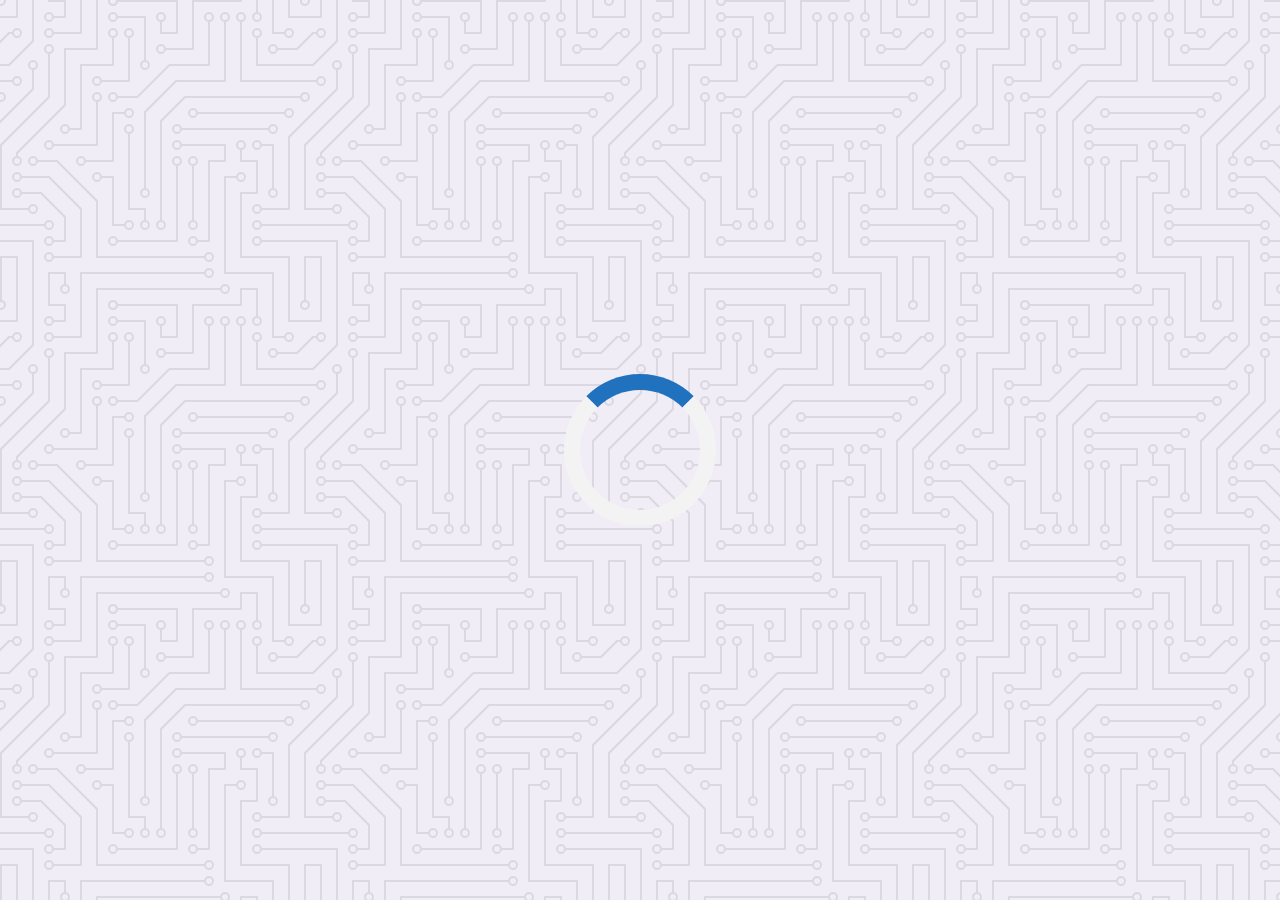
<file: quote-generator/index.html>
<!DOCTYPE html>
<html lang="en">
  <head>
    <meta charset="UTF-8" />
    <meta http-equiv="X-UA-Compatible" content="IE=edge" />
    <meta name="viewport" content="width=device-width, initial-scale=1.0" />
    <title>Quote Generator</title>
    <link rel="icon" type="image/png" href="image/icon.png" />
    <link
      rel="stylesheet"
      href="https://cdnjs.cloudflare.com/ajax/libs/font-awesome/5.15.3/css/all.min.css"
    />
    <link rel="stylesheet" href="style.css" />
  </head>
  <body>
    <div class="quote-container" id="quote-container">
      <!-- Quote -->
      <div class="quote-text">
        <i class="fas fa-quote-left"></i>
        <span id="quote"></span>
      </div>
      <!-- Author -->
      <div class="quote-author">
        <span id="author"></span>
      </div>
      <!-- Buttons -->
      <div class="button-container">
        <button class="twitter-button" id="twitter" title="Tweet This!">
          <i class="fab fa-twitter"></i>
        </button>
        <button id="new-quote">New Quote</button>
      </div>
    </div>
    <!-- Loader -->
    <div class="loader" id="loader"></div>
    <!-- Script -->
    <script src="script.js"></script>
  </body>
</html>
</file>
<file: quote-generator/style.css>
@import url('https://fonts.googleapis.com/css2?family=Montserrat:wght@100;200&display=swap');

html {
  box-sizing: border-box;
}

body {
  margin: 0;
  min-height: 100vh;
  background-color: #f1edf7;
  background-image: url("data:image/svg+xml,%3Csvg xmlns='http://www.w3.org/2000/svg' viewBox='0 0 304 304' width='304' height='304'%3E%3Cpath fill='%23000000' fill-opacity='0.09' d='M44.1 224a5 5 0 1 1 0 2H0v-2h44.1zm160 48a5 5 0 1 1 0 2H82v-2h122.1zm57.8-46a5 5 0 1 1 0-2H304v2h-42.1zm0 16a5 5 0 1 1 0-2H304v2h-42.1zm6.2-114a5 5 0 1 1 0 2h-86.2a5 5 0 1 1 0-2h86.2zm-256-48a5 5 0 1 1 0 2H0v-2h12.1zm185.8 34a5 5 0 1 1 0-2h86.2a5 5 0 1 1 0 2h-86.2zM258 12.1a5 5 0 1 1-2 0V0h2v12.1zm-64 208a5 5 0 1 1-2 0v-54.2a5 5 0 1 1 2 0v54.2zm48-198.2V80h62v2h-64V21.9a5 5 0 1 1 2 0zm16 16V64h46v2h-48V37.9a5 5 0 1 1 2 0zm-128 96V208h16v12.1a5 5 0 1 1-2 0V210h-16v-76.1a5 5 0 1 1 2 0zm-5.9-21.9a5 5 0 1 1 0 2H114v48H85.9a5 5 0 1 1 0-2H112v-48h12.1zm-6.2 130a5 5 0 1 1 0-2H176v-74.1a5 5 0 1 1 2 0V242h-60.1zm-16-64a5 5 0 1 1 0-2H114v48h10.1a5 5 0 1 1 0 2H112v-48h-10.1zM66 284.1a5 5 0 1 1-2 0V274H50v30h-2v-32h18v12.1zM236.1 176a5 5 0 1 1 0 2H226v94h48v32h-2v-30h-48v-98h12.1zm25.8-30a5 5 0 1 1 0-2H274v44.1a5 5 0 1 1-2 0V146h-10.1zm-64 96a5 5 0 1 1 0-2H208v-80h16v-14h-42.1a5 5 0 1 1 0-2H226v18h-16v80h-12.1zm86.2-210a5 5 0 1 1 0 2H272V0h2v32h10.1zM98 101.9V146H53.9a5 5 0 1 1 0-2H96v-42.1a5 5 0 1 1 2 0zM53.9 34a5 5 0 1 1 0-2H80V0h2v34H53.9zm60.1 3.9V66H82v64H69.9a5 5 0 1 1 0-2H80V64h32V37.9a5 5 0 1 1 2 0zM101.9 82a5 5 0 1 1 0-2H128V37.9a5 5 0 1 1 2 0V82h-28.1zm16-64a5 5 0 1 1 0-2H146v44.1a5 5 0 1 1-2 0V18h-26.1zm102.2 270a5 5 0 1 1 0 2H98v14h-2v-16h124.1zM242 149.9V160h16v34h-16v62h48v48h-2v-46h-48v-66h16v-30h-16v-12.1a5 5 0 1 1 2 0zM53.9 18a5 5 0 1 1 0-2H64V2H48V0h18v18H53.9zm112 32a5 5 0 1 1 0-2H192V0h50v2h-48v48h-28.1zm-48-48a5 5 0 0 1-9.8-2h2.07a3 3 0 1 0 5.66 0H178v34h-18V21.9a5 5 0 1 1 2 0V32h14V2h-58.1zm0 96a5 5 0 1 1 0-2H137l32-32h39V21.9a5 5 0 1 1 2 0V66h-40.17l-32 32H117.9zm28.1 90.1a5 5 0 1 1-2 0v-76.51L175.59 80H224V21.9a5 5 0 1 1 2 0V82h-49.59L146 112.41v75.69zm16 32a5 5 0 1 1-2 0v-99.51L184.59 96H300.1a5 5 0 0 1 3.9-3.9v2.07a3 3 0 0 0 0 5.66v2.07a5 5 0 0 1-3.9-3.9H185.41L162 121.41v98.69zm-144-64a5 5 0 1 1-2 0v-3.51l48-48V48h32V0h2v50H66v55.41l-48 48v2.69zM50 53.9v43.51l-48 48V208h26.1a5 5 0 1 1 0 2H0v-65.41l48-48V53.9a5 5 0 1 1 2 0zm-16 16V89.41l-34 34v-2.82l32-32V69.9a5 5 0 1 1 2 0zM12.1 32a5 5 0 1 1 0 2H9.41L0 43.41V40.6L8.59 32h3.51zm265.8 18a5 5 0 1 1 0-2h18.69l7.41-7.41v2.82L297.41 50H277.9zm-16 160a5 5 0 1 1 0-2H288v-71.41l16-16v2.82l-14 14V210h-28.1zm-208 32a5 5 0 1 1 0-2H64v-22.59L40.59 194H21.9a5 5 0 1 1 0-2H41.41L66 216.59V242H53.9zm150.2 14a5 5 0 1 1 0 2H96v-56.6L56.6 162H37.9a5 5 0 1 1 0-2h19.5L98 200.6V256h106.1zm-150.2 2a5 5 0 1 1 0-2H80v-46.59L48.59 178H21.9a5 5 0 1 1 0-2H49.41L82 208.59V258H53.9zM34 39.8v1.61L9.41 66H0v-2h8.59L32 40.59V0h2v39.8zM2 300.1a5 5 0 0 1 3.9 3.9H3.83A3 3 0 0 0 0 302.17V256h18v48h-2v-46H2v42.1zM34 241v63h-2v-62H0v-2h34v1zM17 18H0v-2h16V0h2v18h-1zm273-2h14v2h-16V0h2v16zm-32 273v15h-2v-14h-14v14h-2v-16h18v1zM0 92.1A5.02 5.02 0 0 1 6 97a5 5 0 0 1-6 4.9v-2.07a3 3 0 1 0 0-5.66V92.1zM80 272h2v32h-2v-32zm37.9 32h-2.07a3 3 0 0 0-5.66 0h-2.07a5 5 0 0 1 9.8 0zM5.9 0A5.02 5.02 0 0 1 0 5.9V3.83A3 3 0 0 0 3.83 0H5.9zm294.2 0h2.07A3 3 0 0 0 304 3.83V5.9a5 5 0 0 1-3.9-5.9zm3.9 300.1v2.07a3 3 0 0 0-1.83 1.83h-2.07a5 5 0 0 1 3.9-3.9zM97 100a3 3 0 1 0 0-6 3 3 0 0 0 0 6zm0-16a3 3 0 1 0 0-6 3 3 0 0 0 0 6zm16 16a3 3 0 1 0 0-6 3 3 0 0 0 0 6zm16 16a3 3 0 1 0 0-6 3 3 0 0 0 0 6zm0 16a3 3 0 1 0 0-6 3 3 0 0 0 0 6zm-48 32a3 3 0 1 0 0-6 3 3 0 0 0 0 6zm16 16a3 3 0 1 0 0-6 3 3 0 0 0 0 6zm32 48a3 3 0 1 0 0-6 3 3 0 0 0 0 6zm-16 16a3 3 0 1 0 0-6 3 3 0 0 0 0 6zm32-16a3 3 0 1 0 0-6 3 3 0 0 0 0 6zm0-32a3 3 0 1 0 0-6 3 3 0 0 0 0 6zm16 32a3 3 0 1 0 0-6 3 3 0 0 0 0 6zm32 16a3 3 0 1 0 0-6 3 3 0 0 0 0 6zm0-16a3 3 0 1 0 0-6 3 3 0 0 0 0 6zm-16-64a3 3 0 1 0 0-6 3 3 0 0 0 0 6zm16 0a3 3 0 1 0 0-6 3 3 0 0 0 0 6zm16 96a3 3 0 1 0 0-6 3 3 0 0 0 0 6zm0 16a3 3 0 1 0 0-6 3 3 0 0 0 0 6zm16 16a3 3 0 1 0 0-6 3 3 0 0 0 0 6zm16-144a3 3 0 1 0 0-6 3 3 0 0 0 0 6zm0 32a3 3 0 1 0 0-6 3 3 0 0 0 0 6zm16-32a3 3 0 1 0 0-6 3 3 0 0 0 0 6zm16-16a3 3 0 1 0 0-6 3 3 0 0 0 0 6zm-96 0a3 3 0 1 0 0-6 3 3 0 0 0 0 6zm0 16a3 3 0 1 0 0-6 3 3 0 0 0 0 6zm16-32a3 3 0 1 0 0-6 3 3 0 0 0 0 6zm96 0a3 3 0 1 0 0-6 3 3 0 0 0 0 6zm-16-64a3 3 0 1 0 0-6 3 3 0 0 0 0 6zm16-16a3 3 0 1 0 0-6 3 3 0 0 0 0 6zm-32 0a3 3 0 1 0 0-6 3 3 0 0 0 0 6zm0-16a3 3 0 1 0 0-6 3 3 0 0 0 0 6zm-16 0a3 3 0 1 0 0-6 3 3 0 0 0 0 6zm-16 0a3 3 0 1 0 0-6 3 3 0 0 0 0 6zm-16 0a3 3 0 1 0 0-6 3 3 0 0 0 0 6zM49 36a3 3 0 1 0 0-6 3 3 0 0 0 0 6zm-32 0a3 3 0 1 0 0-6 3 3 0 0 0 0 6zm32 16a3 3 0 1 0 0-6 3 3 0 0 0 0 6zM33 68a3 3 0 1 0 0-6 3 3 0 0 0 0 6zm16-48a3 3 0 1 0 0-6 3 3 0 0 0 0 6zm0 240a3 3 0 1 0 0-6 3 3 0 0 0 0 6zm16 32a3 3 0 1 0 0-6 3 3 0 0 0 0 6zm-16-64a3 3 0 1 0 0-6 3 3 0 0 0 0 6zm0 16a3 3 0 1 0 0-6 3 3 0 0 0 0 6zm-16-32a3 3 0 1 0 0-6 3 3 0 0 0 0 6zm80-176a3 3 0 1 0 0-6 3 3 0 0 0 0 6zm16 0a3 3 0 1 0 0-6 3 3 0 0 0 0 6zm-16-16a3 3 0 1 0 0-6 3 3 0 0 0 0 6zm32 48a3 3 0 1 0 0-6 3 3 0 0 0 0 6zm16-16a3 3 0 1 0 0-6 3 3 0 0 0 0 6zm0-32a3 3 0 1 0 0-6 3 3 0 0 0 0 6zm112 176a3 3 0 1 0 0-6 3 3 0 0 0 0 6zm-16 16a3 3 0 1 0 0-6 3 3 0 0 0 0 6zm0 16a3 3 0 1 0 0-6 3 3 0 0 0 0 6zm0 16a3 3 0 1 0 0-6 3 3 0 0 0 0 6zM17 180a3 3 0 1 0 0-6 3 3 0 0 0 0 6zm0 16a3 3 0 1 0 0-6 3 3 0 0 0 0 6zm0-32a3 3 0 1 0 0-6 3 3 0 0 0 0 6zm16 0a3 3 0 1 0 0-6 3 3 0 0 0 0 6zM17 84a3 3 0 1 0 0-6 3 3 0 0 0 0 6zm32 64a3 3 0 1 0 0-6 3 3 0 0 0 0 6zm16-16a3 3 0 1 0 0-6 3 3 0 0 0 0 6z'%3E%3C/path%3E%3C/svg%3E");
  color: #000;
  font-family: montserrat, sans-serif;
  font-weight: 700;
  text-align: center;
  display: flex;
  align-items: center;
  justify-content: center;
  /* background:steelblue; */
}

.quote-container {
  width: auto;
  max-width: 900px;
  padding: 20px 30px;
  border-radius: 10px;
  -webkit-border-radius: 10px;
  -moz-border-radius: 10px;
  -ms-border-radius: 10px;
  -o-border-radius: 10px;
  background-color: rgb(255, 255, 255, 0.4);
  box-shadow: 0 10px 10px 10px rgba(0, 0, 0, 0.2);
}
.quote-text {
  font-size: 2.75rem;
}

.long-quote {
  font-size: 2rem;
}

.fa-quote-square {
  font-size: 4rem;
}
.quote-author {
  margin-top: 15px;
  font-size: 2rem;
  font-weight: 400;
  font-style: italic;
}
.button-container {
  display: flex;
  margin-top: 15px;
  justify-content: space-between;
}

button {
  cursor: pointer;
  font-size: 1.2rem;
  height: 2.5rem;
  border: none;
  border-radius: 10px;
  color: #fff;
  background: #333;
  outline: none;
  padding: 0.5rem 1.8rem;
  box-shadow: 0 0.3rem rgb(121, 121, 121, 0.65);
  -webkit-border-radius: 10px;
  -moz-border-radius: 10px;
  -ms-border-radius: 10px;
  -o-border-radius: 10px;
}

button:hover {
  filter: brightness(140%);
  -webkit-filter: brightness(140%);
}

button:active {
  transform: translate(0, 0.3rem);
  -webkit-transform: translate(0, 0.3rem);
  -moz-transform: translate(0, 0.3rem);
  -ms-transform: translate(0, 0.3rem);
  -o-transform: translate(0, 0.3rem);
  box-shadow: 0 0.1rem rgba(255, 255, 255, 0.65);
}

.twitter-button:hover {
  color: #38a1f3;
}

.fa-twitter {
  font-size: 1.5rem;
}

/* Loader CSS */

.loader {
  border: 16px solid #f3f3f3; /* Light grey */
  border-top: 16px solid rgb(33, 114, 190); /* Blue */
  border-radius: 50%;
  width: 120px;
  height: 120px;
  animation: spin 2s linear infinite;
}

@keyframes spin {
  0% {
    transform: rotate(0deg);
  }
  100% {
    transform: rotate(360deg);
  }
}

/* Media Query: tablet or smaller */
@media screen and (max-width: 1000px) {
  .quote-container {
    margin: auto 10px;
  }

  .quote-text {
    font-size: 2.5rem;
  }
}
</file>
